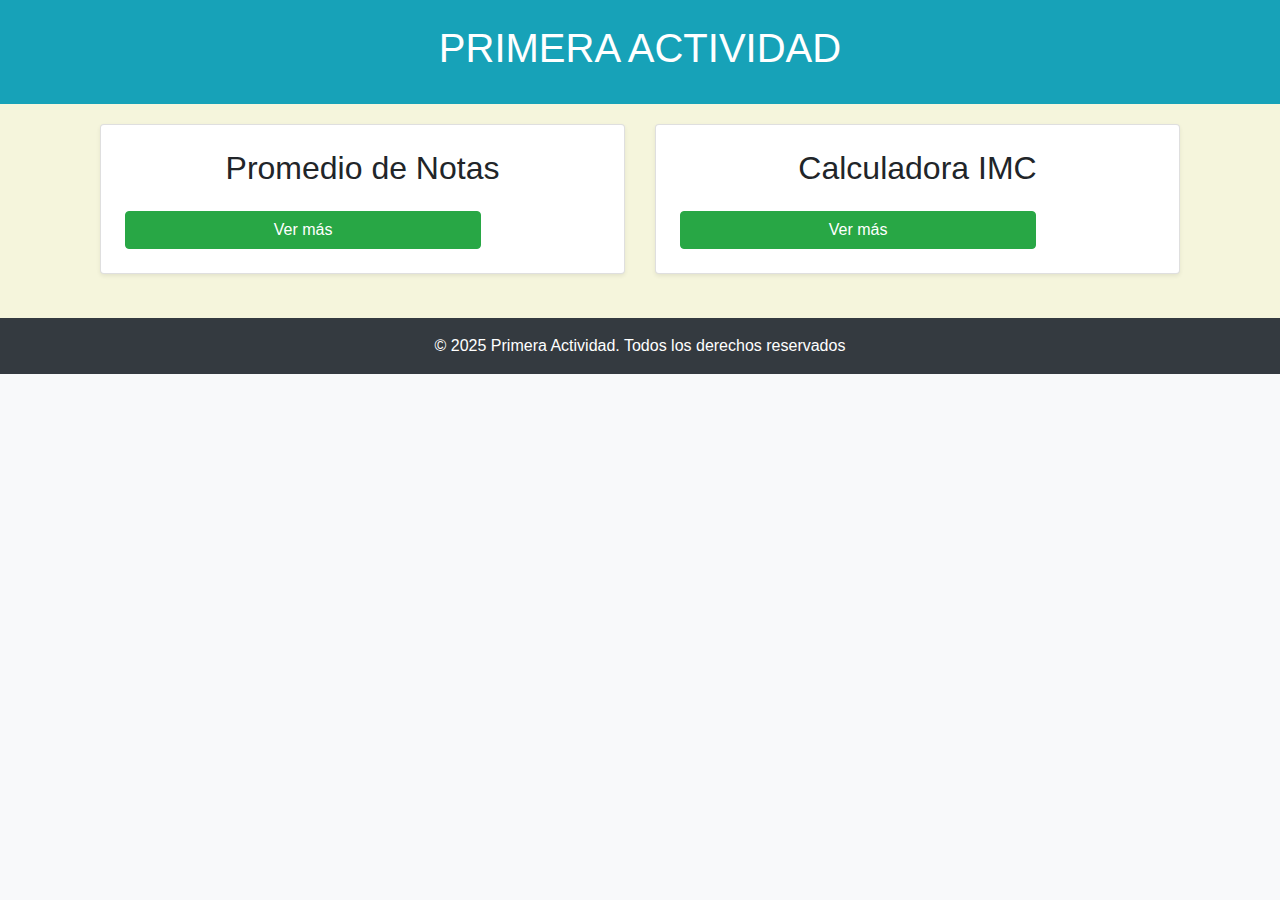
<file: ACTIVIDAD 1/index.html>
<!DOCTYPE html>
<html lang="en">
<head>
    <meta charset="UTF-8">
    <meta name="viewport" content="width=device-width, initial-scale=1.0">
    <link rel="stylesheet" href="style.css">
    <link rel="stylesheet" href="https://stackpath.bootstrapcdn.com/bootstrap/4.5.2/css/bootstrap.min.css">
    <script src="script.js"></script>
    <title>ACTIVIDAD 1</title>
</head>
<body class="bg-light text-center">
    <header class="bg-info text-white py-4">
        <h1>PRIMERA ACTIVIDAD</h1>
    </header>
    <main class="bg-beige">

        <section id="contenidoPrincipal">
            <div class="container">
                <div class="row justify-content-center" style="width: 100%;">
                    <!-- Promedio Notas -->
                    <div class="col-md-6 mb-4 d-flex">
                        <div class="card-container card p-4 shadow-sm bg-white rounded flex-fill text-center">
                            <h2 class="mb-4">Promedio de Notas</h2>
                            <button id="promedio" class="btn btn-success w-75" onclick="mostrarActividad('promedio')">Ver más</button>
                        </div>
                    </div>
        
                    <!-- Calculadora IMC -->
                    <div class="col-md-6 mb-4 d-flex">
                        <div class="card-container card p-4 shadow-sm bg-white rounded flex-fill text-center">
                            <h2 class="mb-4">Calculadora IMC</h2>
                            <button id="calculadora" class="btn btn-success w-75" onclick="mostrarActividad('calculadora')">Ver más</button>
                        </div>
                    </div>
                </div>
            </div>
        </section>
        
        <section id="iframeSection" style="display: none;">
            <div class="embed-responsive embed-responsive-16by9">
                <iframe id="contenidoIframe" class="embed-responsive-item" src="" height="1vh" allowfullscreen></iframe>
            </div>
            <div class="container">
                <button id="cerrarOpcion" class="btn btn-danger mt-3 w-50" onclick="cierraOpcion()">Cerrar</button>
            </div>
        </section>
        
    </main>
    <footer class="bg-dark text-white py-3">
        <p class="mb-0">&copy; 2025 Primera Actividad. Todos los derechos reservados</p>
    </footer>
    </section>
</body>
</html>
</file>
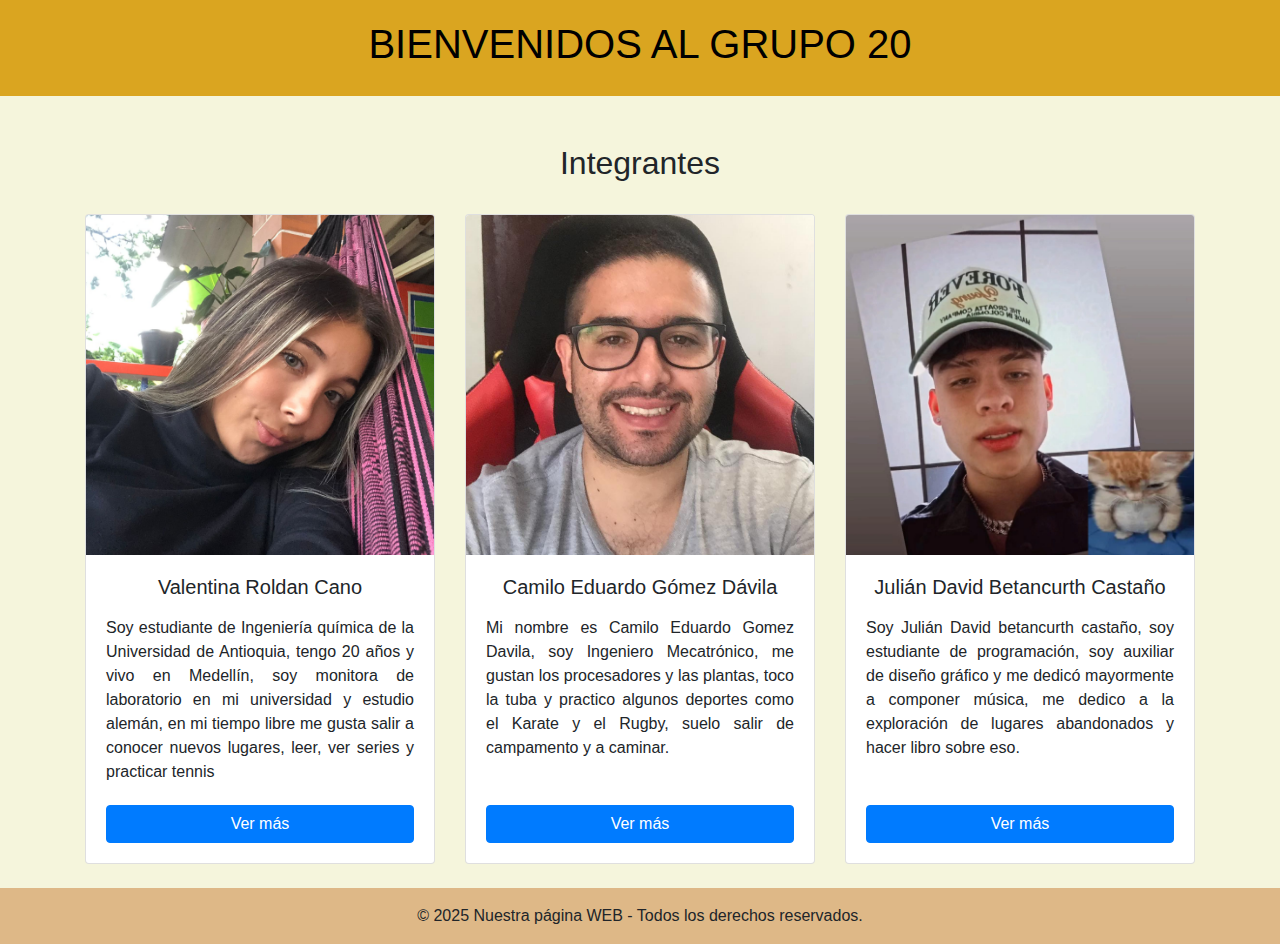
<file: ACTIVIDAD 2/index.html>
<!DOCTYPE html>
<html lang="es">
<head>
    <meta charset="UTF-8">
    <meta name="viewport" content="width=device-width, initial-scale=1.0">
    <link rel="stylesheet" href="style.css">
    <link rel="stylesheet" href="https://stackpath.bootstrapcdn.com/bootstrap/4.5.2/css/bootstrap.min.css">
    <title>ACTIVIDAD 2</title>
</head>
<body class="bg-beige">
    <header class="text-center">
        <H1>BIENVENIDOS AL GRUPO 20</H1>
    </header>
    <section id="integrantes" class="integrantes">
        <br> </br>
        <H2 class="text-center">Integrantes</H2>
            <div class="container">
                <div class="row">
                    <div class="col-4 text-justity my-4">
                      <div class="card">
                        <img src="img/Valentina.jpg" class="card-img-top" alt="...">
                        <div class="card-body">
                          <h5 class="card-title">Valentina Roldan Cano</h5>
                          <p class="card-text">Soy estudiante de Ingeniería química de la Universidad de Antioquia, tengo 20 años y vivo en Medellín, soy monitora de laboratorio en mi universidad y estudio alemán, en mi tiempo libre me gusta salir a conocer nuevos lugares, leer, ver series y practicar tennis </p>
                          <a href="https://www.udea.edu.co/wps/portal/udea/web/inicio/unidades-academicas/ingenieria/estudiar-facultad/pregrados/ingenieria-quimica" class="btn btn-primary text-center">Ver más</a></div>
                      </div>
                    </div>
                    <div class="col-4 text-justity my-4">
                      <div class="card">
                        <img src="img/camilo.jpg" class="card-img-top" alt="...">
                        <div class="card-body">
                          <h5 class="card-title">Camilo Eduardo Gómez Dávila</h5>
                          <p class="card-text">Mi nombre es Camilo Eduardo Gomez Davila, soy Ingeniero Mecatrónico, me gustan los procesadores y las plantas, toco la tuba y practico algunos deportes como el Karate y el Rugby, suelo salir de campamento y a caminar.<br><br></p>
                          <a href="https://www.linkedin.com/in/caegomezda/" class="btn btn-primary">Ver más</a>
                        </div>
                      </div>
                    </div>
                    <div class="col-4 text-justity my-4">
                      <div class="card">
                        <img src="img/David.jpeg" class="card-img-top" alt="...">
                        <div class="card-body">
                          <h5 class="card-title">Julián David Betancurth Castaño</h5>
                          <p class="card-text text-justity">Soy Julián David betancurth castaño, soy estudiante de programación, soy auxiliar de diseño gráfico y me dedicó mayormente a componer música, me dedico a la exploración de lugares abandonados y hacer libro sobre eso.<br><br></p>
                          <a href="https://open.spotify.com/track/4Nf5EZ40JenjMUKXOiyRU5?si=M5-uMiDKSBeWxXQIhf6zhA" class="btn btn-primary" id="btn">Ver más</a>
                        </div>
                      </div>
                    </div>
                </div>
            </div>
      </section>  
      <section class="color">
        <footer class="text-center py-3">
          &copy; 2025 Nuestra página WEB - Todos los derechos reservados. 
      </footer>
      </section>
</body>
</html>
</file>
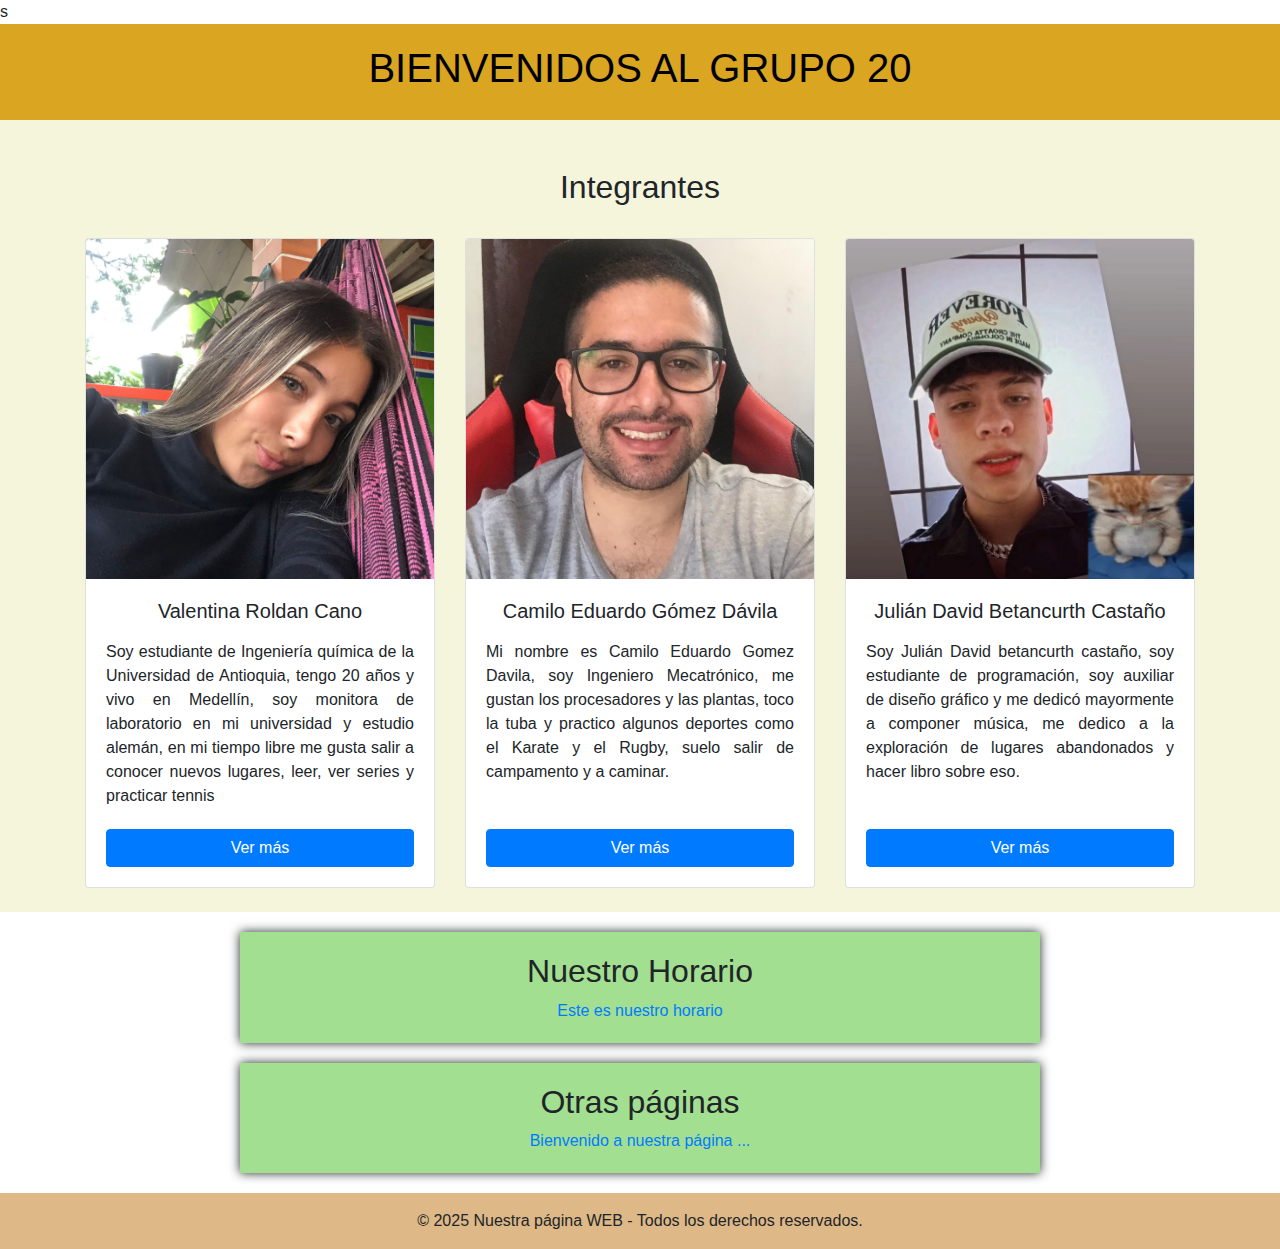
<file: ACTIVIDAD 3/index.html>
<!DOCTYPE html>
<html lang="es">
<head>
    <meta charset="UTF-8">
    <meta name="viewport" content="width=device-width, initial-scale=1.0">
    <link rel="stylesheet" href="style.css">
    <link rel="stylesheet" href="https://stackpath.bootstrapcdn.com/bootstrap/4.5.2/css/bootstrap.min.css">
    <script src="script.js"></script>s
    <title>ACTIVIDAD 2</title>
</head>
<body class="bg-beige">
    <header class="text-center">
        <H1>BIENVENIDOS AL GRUPO 20</H1>
    </header>
    <section id="integrantes" class="integrantes">
        <br> </br>
        <H2 class="text-center">Integrantes</H2>
            <div class="container">
                <div class="row">
                    <div class="col-4 text-justity my-4">
                      <div class="card">
                        <img src="img/Valentina.jpg" class="card-img-top" alt="...">
                        <div class="card-body">
                          <h5 class="card-title">Valentina Roldan Cano</h5>
                          <p class="card-text">Soy estudiante de Ingeniería química de la Universidad de Antioquia, tengo 20 años y vivo en Medellín, soy monitora de laboratorio en mi universidad y estudio alemán, en mi tiempo libre me gusta salir a conocer nuevos lugares, leer, ver series y practicar tennis </p>
                          <a href="https://www.udea.edu.co/wps/portal/udea/web/inicio/unidades-academicas/ingenieria/estudiar-facultad/pregrados/ingenieria-quimica" class="btn btn-primary text-center">Ver más</a></div>
                      </div>
                    </div>
                    <div class="col-4 text-justity my-4">
                      <div class="card">
                        <img src="img/camilo.jpg" class="card-img-top" alt="...">
                        <div class="card-body">
                          <h5 class="card-title">Camilo Eduardo Gómez Dávila</h5>
                          <p class="card-text">Mi nombre es Camilo Eduardo Gomez Davila, soy Ingeniero Mecatrónico, me gustan los procesadores y las plantas, toco la tuba y practico algunos deportes como el Karate y el Rugby, suelo salir de campamento y a caminar.<br><br></p>
                          <a href="https://www.linkedin.com/in/caegomezda/" class="btn btn-primary">Ver más</a>
                        </div>
                      </div>
                    </div>
                    <div class="col-4 text-justity my-4">
                      <div class="card">
                        <img src="img/David.jpeg" class="card-img-top" alt="...">
                        <div class="card-body">
                          <h5 class="card-title">Julián David Betancurth Castaño</h5>
                          <p class="card-text text-justity">Soy Julián David betancurth castaño, soy estudiante de programación, soy auxiliar de diseño gráfico y me dedicó mayormente a componer música, me dedico a la exploración de lugares abandonados y hacer libro sobre eso.<br><br></p>
                          <a href="https://open.spotify.com/track/4Nf5EZ40JenjMUKXOiyRU5?si=M5-uMiDKSBeWxXQIhf6zhA" class="btn btn-primary" id="btn">Ver más</a>
                        </div>
                      </div>
                    </div>
                </div>
            </div>
      </section>  
      <section id="horario">
        <h2> Nuestro Horario</h2>
        <a onclick="mostrarIframe('paginaHorario')" href="horario.html" target="content-frame1">Este es nuestro horario</a>
      </section>

     <section id="pagina">
        <h2> Otras páginas</h2>
        <a onclick="mostrarIframe('otraPagina')" href="indexdb.html" target="content-frame2">Bienvenido a nuestra página ...</a>  
      </section>

      <iframe style="display: none;" name="content-frame1" id="iframe1" width="100%" height="800px"></iframe>
      <iframe style="display: none;" name="content-frame2" id="iframe2" width="100%" height="800px"></iframe>

      <section class="color">
        <footer class="text-center py-3">
          &copy; 2025 Nuestra página WEB - Todos los derechos reservados. 
      </footer>
      </section>
</body>
</html>
</file>
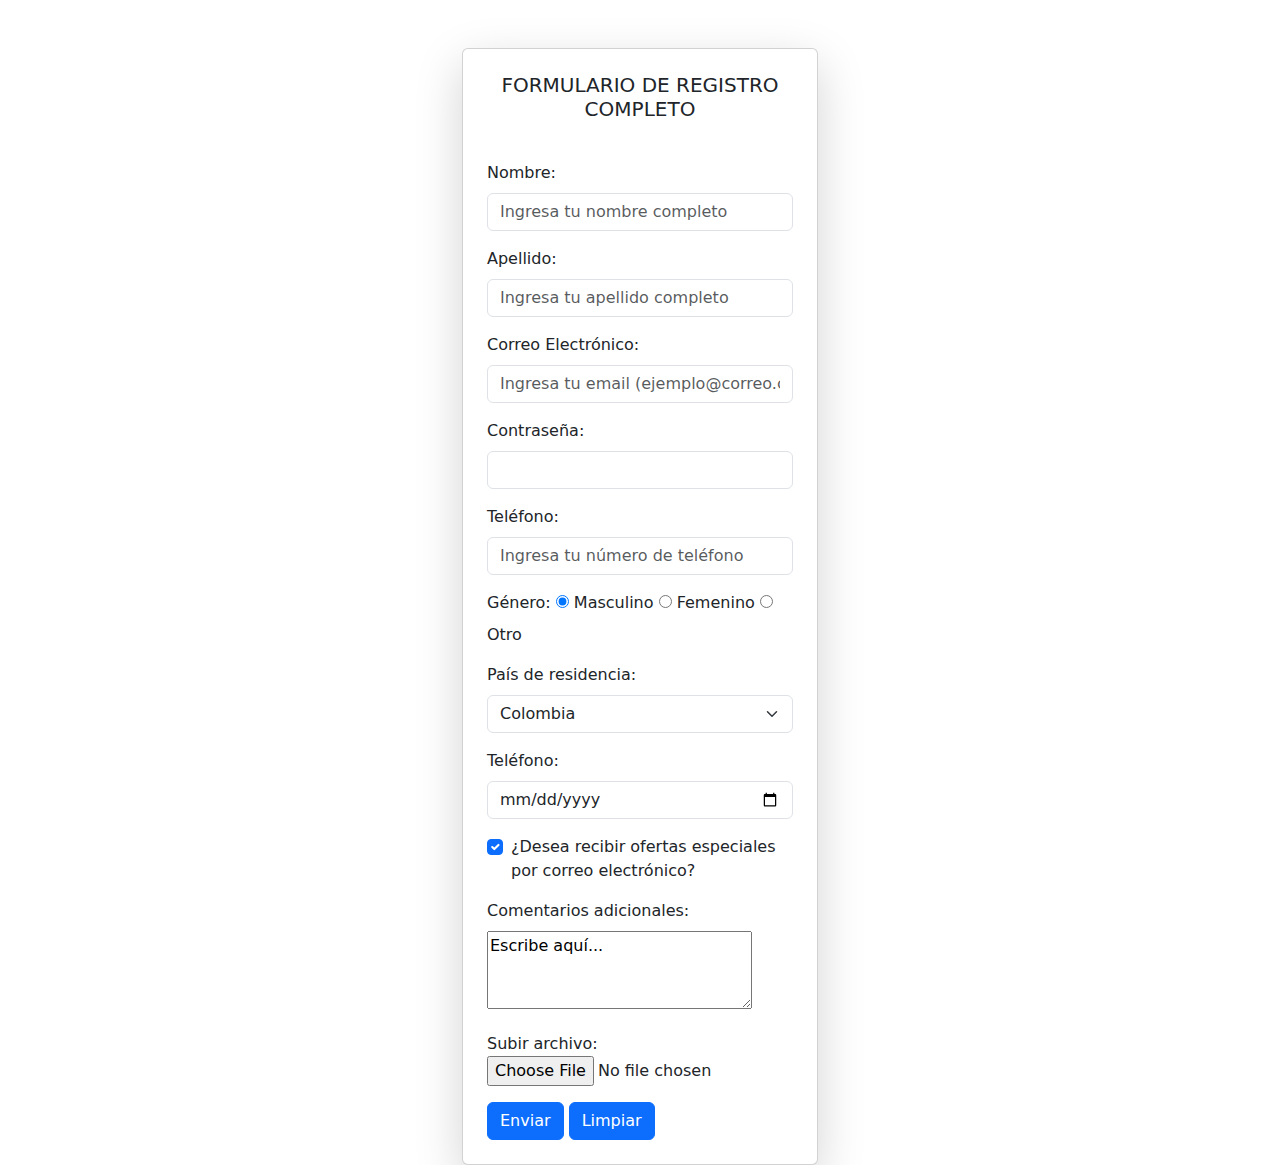
<file: ACTIVIDAD 4/index.html>
<!DOCTYPE html>
<html lang="en">
<head>
    <meta charset="UTF-8">
    <meta name="viewport" content="width=device-width, initial-scale=1.0">
    <link rel="stylesheet" href="https://cdn.jsdelivr.net/npm/bootstrap@5.3.0/dist/css/bootstrap.min.css">
    <script src="script.js"></script>
    <title>ACTIVIDAD 4</title>
</head>
<body>
    <div class="container mt-5">
        <div class="row justify-content-center">
            <div class="col-md-6 col-lg-4"> 
                <div class="card p-4 shadow-lg">
                    <h5 class="text-center mb-3">FORMULARIO DE REGISTRO COMPLETO</h5>
                    <form id="registroForm">
                        <br >
                            <div class="mb-3">
                                <label for="txtnombre" class="form-label">Nombre:</label>
                                <input type="text" id="txtnombre" class="form-control" placeholder="Ingresa tu nombre completo" required>
                            </div>
                            <div class="mb-3">
                                <label for="txtapellido" class="form-label">Apellido:</label>
                                <input type="text" id="txtapellido" class="form-control" placeholder="Ingresa tu apellido completo" required>
                            </div>
                            <div class="mb-3">
                                <label for="email" class="form-label">Correo Electrónico:</label>
                                <input type="email" id="email" class="form-control" placeholder="Ingresa tu email (ejemplo@correo.com)" required>
                            </div>
                            <div class="mb-3">
                                <label for="contraseña" class="form-label">Contraseña:</label>
                                <input type="password" id="contraseña" class="form-control" placeholder="" required>
                            </div>
                            <div class="mb-3">
                                <label for="telefono" class="form-label">Teléfono:</label>
                                <input type="tel" id="telefono" class="form-control" placeholder="Ingresa tu número de teléfono" required>
                            </div>
                            <div class="mb-3">
                                <label for="genero" class="form-label">Género:</label>
                                <input type="radio" name="genero" value="M" checked> Masculino
                                <input type="radio" name="genero" value="F"> Femenino
                                <input type="radio" name="genero" value="O"> Otro
                            </div>
                            <div class="mb-3">
                                <label for="pais" class="form-label">País de residencia:</label>
                                <select id="disabledSelect" class="form-select" placeholder="Selecciona tu país" required>
                                    <option value="Colombia">Colombia</option>
                                    <option value="Ecuador">Ecuador</option>
                                    <option value="Bolivia">Bolivia</option>
                                    <option value="Perú">Perú</option>
                                    <option value="Venezuela">Venezuela</option>
                                    <option value="Argentina">Argentina</option>
                                    <option value="Panamá">Panamá</option>
                                </select>
                            </div>
                            <div class="mb-3">
                                <label for="fecha" class="form-label">Teléfono:</label>
                                <input type="date" id="fecha" class="form-control" placeholder="dd/mm/aaaa" required>
                            </div>
                            <div class="mb-3">
                            <div class="form-check">
                                <label class="form-check-label" for="suscribirse">¿Desea recibir ofertas especiales por correo electrónico? </label>
                                <input class="form-check-input" type="checkbox" id="suscribirse" checked>
                            </div>
                            </div>
                            <div class="mb-3">
                                <label for="comentario" class="form-label">Comentarios adicionales:</label>
                                <textarea id="comentario" name="comentario" rows="3" cols="30">Escribe aquí...</textarea>
                            </div>
                            <div class="mb-3">
                            <label>Subir archivo: <input type="file" id="archivo" name="archivo"></label>
                            </div>
                            <button onclick="enviarFormulario()" type="button" class="btn btn-primary">Enviar</button>
                            <button onclick="limpiarFormulario()" type="button" class="btn btn-primary">Limpiar</button>

                        </fieldset>
                    </form>
                </div>
            </div>
        </div>
    </div>
</body>
</html>
</file>
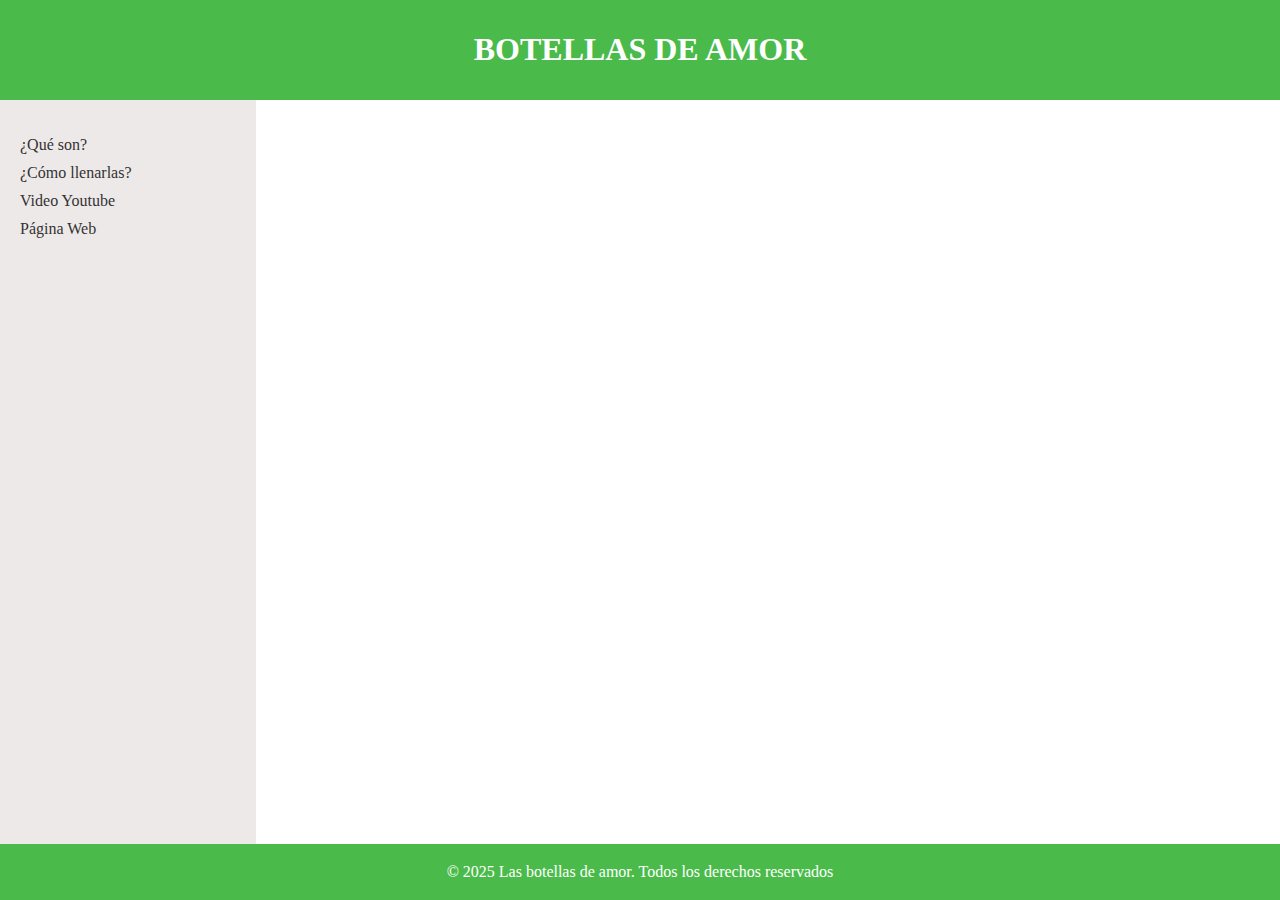
<file: ACTIVIDAD 5/index.html>
<!DOCTYPE html>
<html lang="en">
<head>
    <meta charset="UTF-8">
    <meta name="viewport" content="width=device-width, initial-scale=1.0">
    <link rel="stylesheet" href="style.css">
    <script src="https://cdn.jsdelivr.net/npm/bootstrap@5.3.3/dist/js/bootstrap.bundle.min.js" integrity="sha384-YvpcrYf0tY3lHB60NNkmXc5s9fDVZLESaAA55NDzOxhy9GkcIdslK1eN7N6jIeHz" crossorigin="anonymous"></script>
    <title> ACTIVIDAD 5</title>
</head>
<body>
    <header>
        <h1>BOTELLAS DE AMOR</h1>
    </header>
    <div class="container">
        <nav>
            <ul>
                <li><a href="información.html" target="content-frame">¿Qué son?</a></li>
                <li><a href="llenado.html" target="content-frame">¿Cómo llenarlas?</a></li>
                <li><a href="https://www.youtube.com/watch?v=WhInnaDyA9U">Video Youtube</a></li>
                <li><a href="https://botellasdeamor.org/"   target="content-frame">Página Web</a></li>
            </ul>
        </nav>
        <iframe name="content-frame"></iframe>
    </div>
    <main>
    </main>
    <footer>
        <p>&copy; 2025 Las botellas de amor. Todos los derechos reservados</p>
    </footer>


    
</body>
</html>
</file>
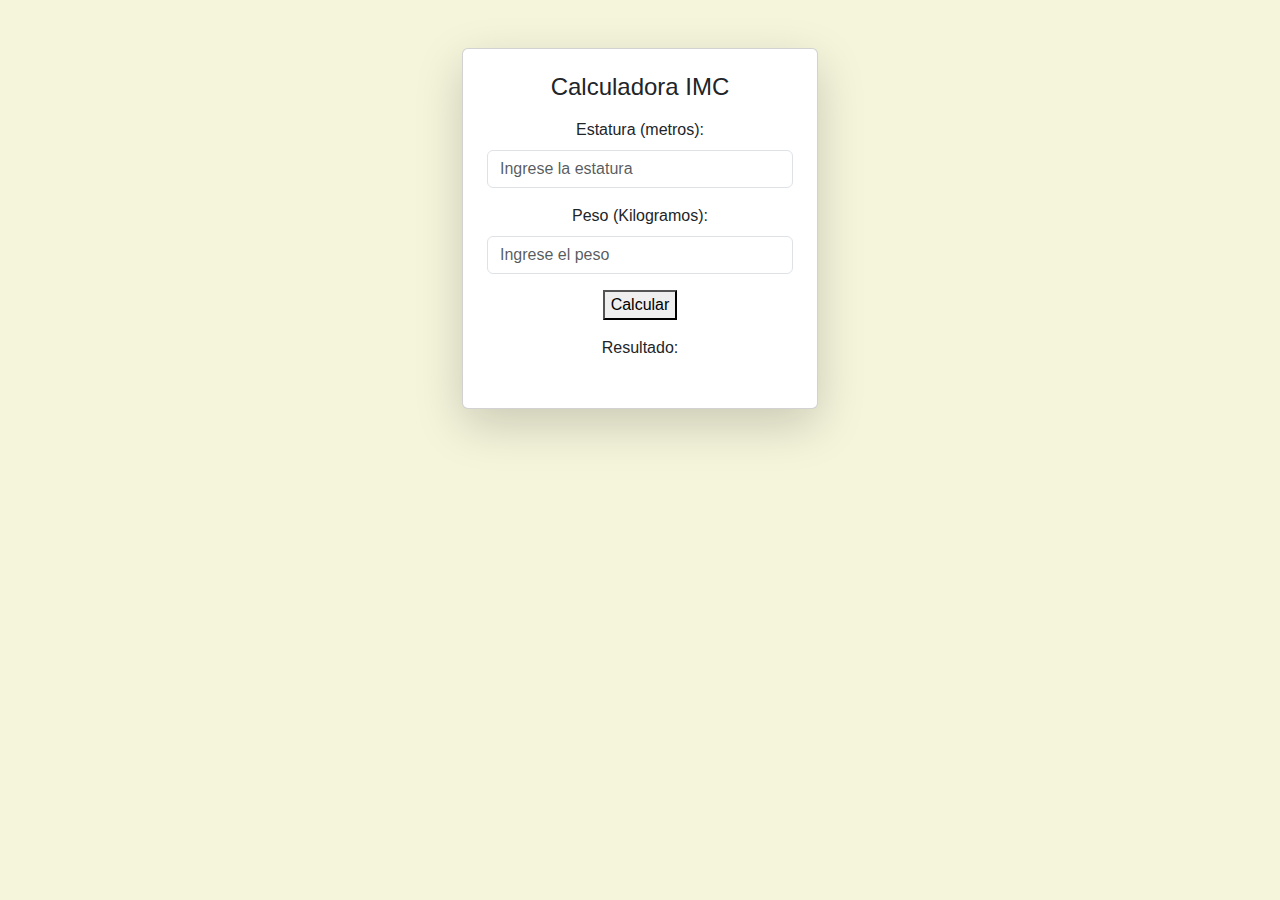
<file: ACTIVIDAD 1/calculadora.html>
<!DOCTYPE html>
<html lang="en">
<head>
    <meta charset="UTF-8">
    <meta name="viewport" content="width=device-width, initial-scale=1.0">
    <link href="https://cdn.jsdelivr.net/npm/bootstrap@5.3.0/dist/css/bootstrap.min.css" rel="stylesheet">
    <link rel="stylesheet" href="style-promedios.css">
    <script src="script.js"></script>
    <title>Promedio Notas</title>
</head>
<body style="overflow: hidden;">
    <div class="container mt-5" >
        <div class="row justify-content-center">
            <div class="form-container col-md-6 col-lg-4"> 
                <div class="card p-4 shadow-lg">
                    <h4 class="text-center mb-3">Calculadora IMC</h4>
                    <form id="frmNotas">
                        <div class="mb-3">
                            <label for="estatura" class="form-label">Estatura (metros):</label>
                            <input type="number" class="form-control" id="estatura" name="estatura" placeholder="Ingrese la estatura" min=".2" max="3" step="0.1" required="">
                        </div>
                        <div class="mb-3">
                            <label for="peso" class="form-label">Peso (Kilogramos):</label>
                            <input type="number" class="form-control" id="peso" name="peso" placeholder="Ingrese el peso" min="5" max="150" step="0.1" required="">
                        </div>
                        <button type="button" onclick="calcularImc()">Calcular</button>
                        <div class="mt-3">
                            <label for="txtResultadoImc" class="form-label">Resultado:</label>
                        
                            <div type="text" class="" id="txtResultadoImc" readonly=""><p id="resultadoImc"></p></div>
                        </div>
                    </form>
                </div>
            </div>
        </div>
    </div>
</body>
</html>
</file>
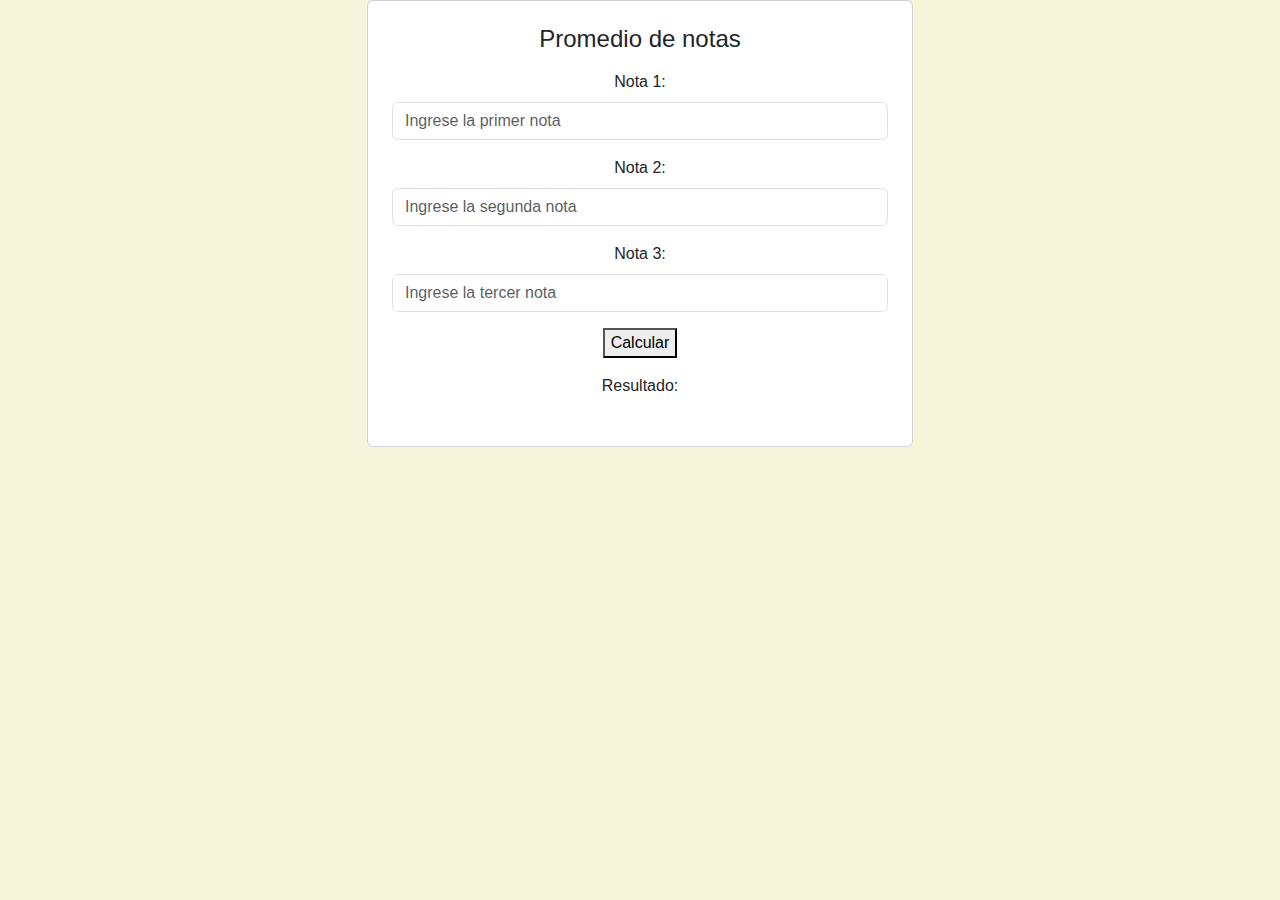
<file: ACTIVIDAD 1/promedio.html>
<!DOCTYPE html>
<html lang="en">
<head>
    <meta charset="UTF-8">
    <meta name="viewport" content="width=device-width, initial-scale=1.0">
    <link href="https://cdn.jsdelivr.net/npm/bootstrap@5.3.0/dist/css/bootstrap.min.css" rel="stylesheet">
    <link rel="stylesheet" href="style-promedios.css">
    <script src="script.js"></script>
    <title>Promedio Notas</title>
</head>
<body style="overflow: hidden;">
    <div class="container" >
        <div class="row justify-content-center">
            <div class="form-container col-md-6"> 
                <div class="card p-4">
                    <h4 class="text-center mb-3">Promedio de notas</h4>
                    <form id="frmNotas">
                        <div class="mb-3">
                            <label for="nota1" class="form-label">Nota 1:</label>
                            <input type="number" class="form-control" id="nota1" name="nota1" placeholder="Ingrese la primer nota" min="0" max="5" step="0.1" required="">
                        </div>
                        <div class="mb-3">
                            <label for="nota2" class="form-label">Nota 2:</label>
                            <input type="number" class="form-control" id="nota2" name="nota2" placeholder="Ingrese la segunda nota" min="0" max="5" step="0.1" required="">
                        </div>
                        <div class="mb-3">
                            <label for="nota3" class="form-label">Nota 3:</label>
                            <input type="number" class="form-control" id="nota3" name="nota3" placeholder="Ingrese la tercer nota" min="0" max="5" step="0.1" required="">
                        </div>
                        <button type="button" onclick="calcularPromedio()">Calcular</button>
                        <div class="mt-3">
                            <label for="txtResultado" class="form-label">Resultado:</label>
                        
                            <div type="text" class="" id="txtResultado" readonly=""><p id="resultado"></p></div>
                        </div>
                    </form>
                </div>
            </div>
        </div>
    </div>
</body>
</html>
</file>
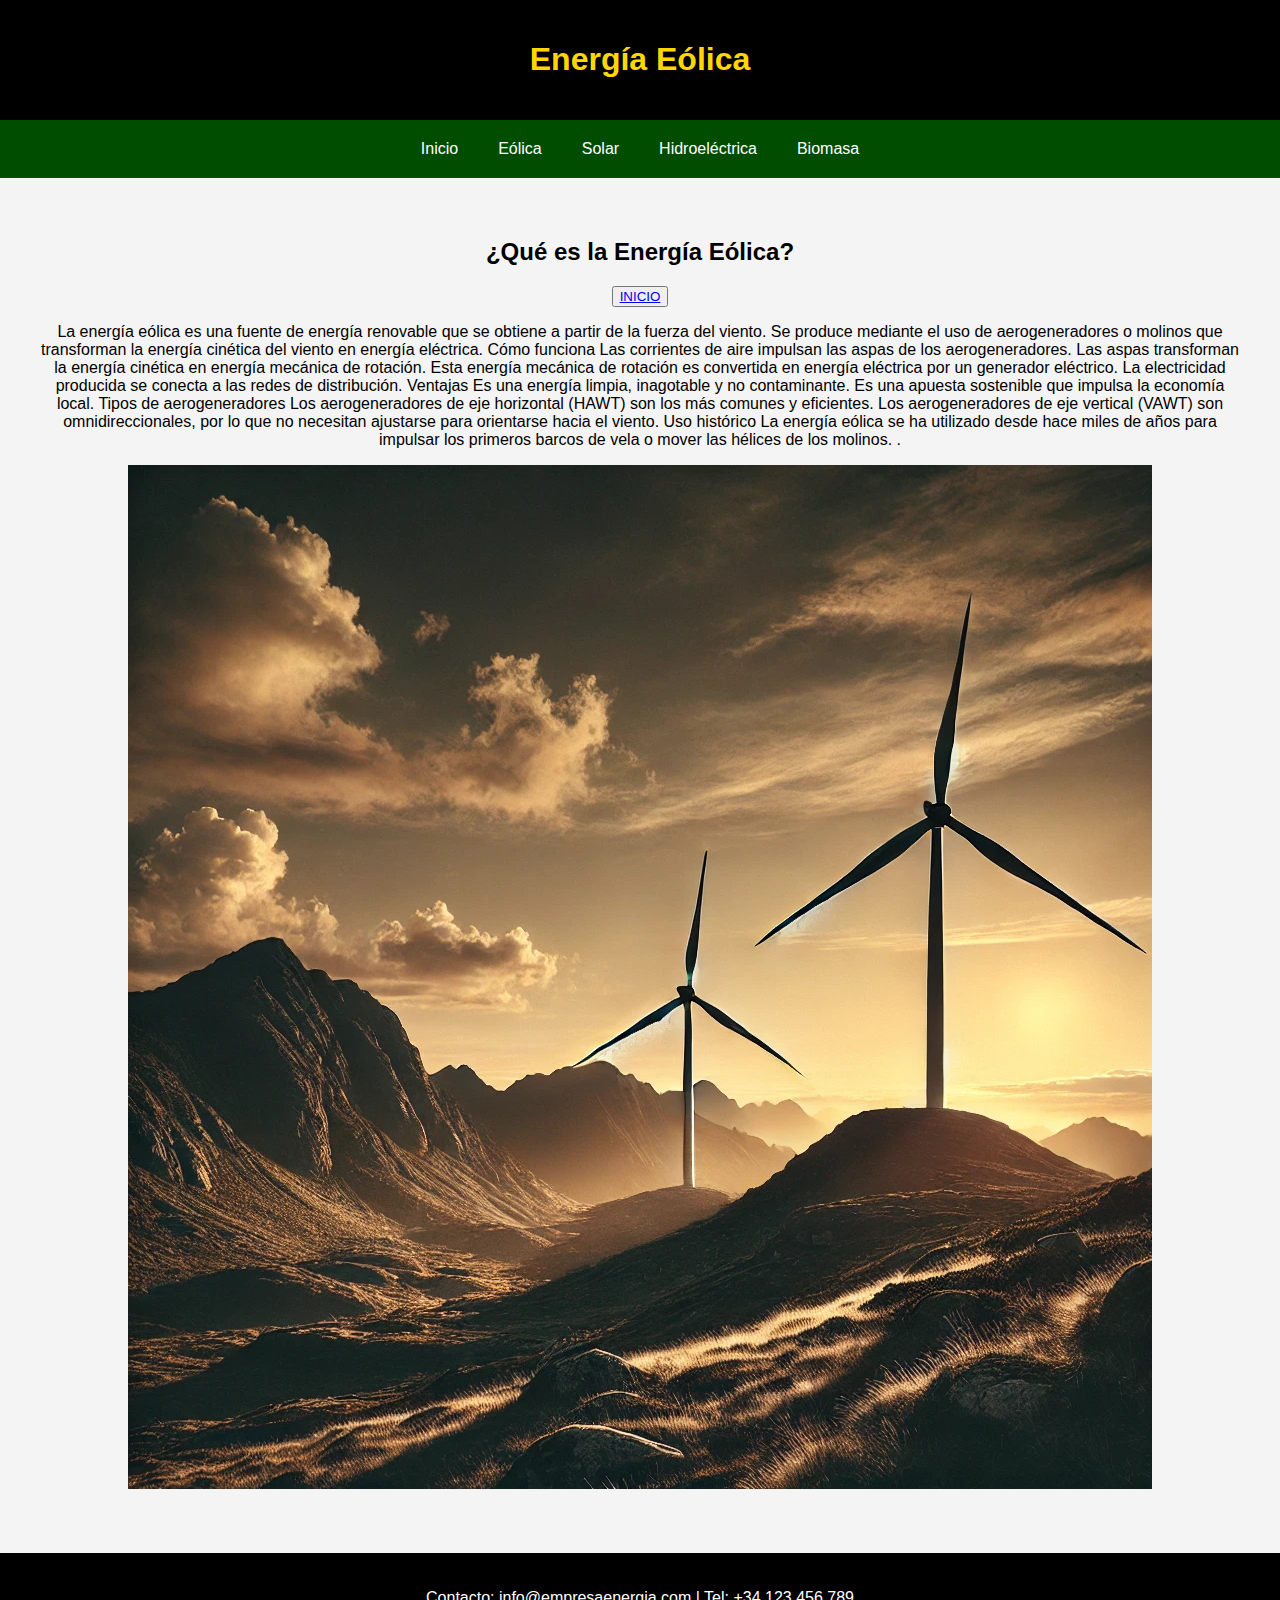
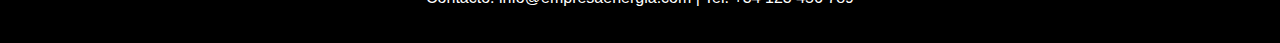
<file: ACTIVIDAD 3/eolica.html>
<!DOCTYPE html>
<html lang="es">
<head>
    <meta charset="UTF-8">
    <meta name="viewport" content="width=device-width, initial-scale=1.0">
    <title>Energía Eólica</title>
    <style>
        body { font-family: Arial, sans-serif; margin: 0; padding: 0; background-color: #f4f4f4; }
        header { background-color: #000; color: #FFD700; padding: 20px; text-align: center; }
        nav { display: flex; justify-content: center; background: #004d00; padding: 10px; }
        nav a { color: white; text-decoration: none; padding: 10px 20px; }
        nav a:hover { background: #FFD700; color: black; }
        .container { padding: 40px; text-align: center; }
        .footer { background: #000; color: white; text-align: center; padding: 20px; margin-top: 20px; }
    </style>
</head>
<body>
    <header>
        <h1>Energía Eólica</h1>
    </header>
    <nav>
        <a href="index.html">Inicio</a>
        <a href="eolica.html">Eólica</a>
        <a href="solar.html">Solar</a>
        <a href="hidroelectrica.html">Hidroeléctrica</a>
        <a href="biomasa.html">Biomasa</a>
    </nav>
    <div class="container">
        <h2>¿Qué es la Energía Eólica?</h2>
        <button><a href="indexdb.html">INICIO</a></button>
        <p>La energía eólica es una fuente de energía renovable que se obtiene a partir de la fuerza del viento. Se produce mediante el uso de aerogeneradores o molinos que transforman la energía cinética del viento en energía eléctrica. 
            Cómo funciona
            Las corrientes de aire impulsan las aspas de los aerogeneradores. 
            Las aspas transforman la energía cinética en energía mecánica de rotación. 
            Esta energía mecánica de rotación es convertida en energía eléctrica por un generador eléctrico. 
            La electricidad producida se conecta a las redes de distribución. 
            Ventajas 
            Es una energía limpia, inagotable y no contaminante.
            Es una apuesta sostenible que impulsa la economía local.
            Tipos de aerogeneradores 
            Los aerogeneradores de eje horizontal (HAWT) son los más comunes y eficientes.
            Los aerogeneradores de eje vertical (VAWT) son omnidireccionales, por lo que no necesitan ajustarse para orientarse hacia el viento.
            Uso histórico
            La energía eólica se ha utilizado desde hace miles de años para impulsar los primeros barcos de vela o mover las hélices de los molinos. .</p>
        <img src="turbinas_eolicas.png" alt="Energía Eólica">
    </div>
    <footer class="footer">
        <p>Contacto: info@empresaenergia.com | Tel: +34 123 456 789</p>
    </footer>
</body>
</html>
</file>
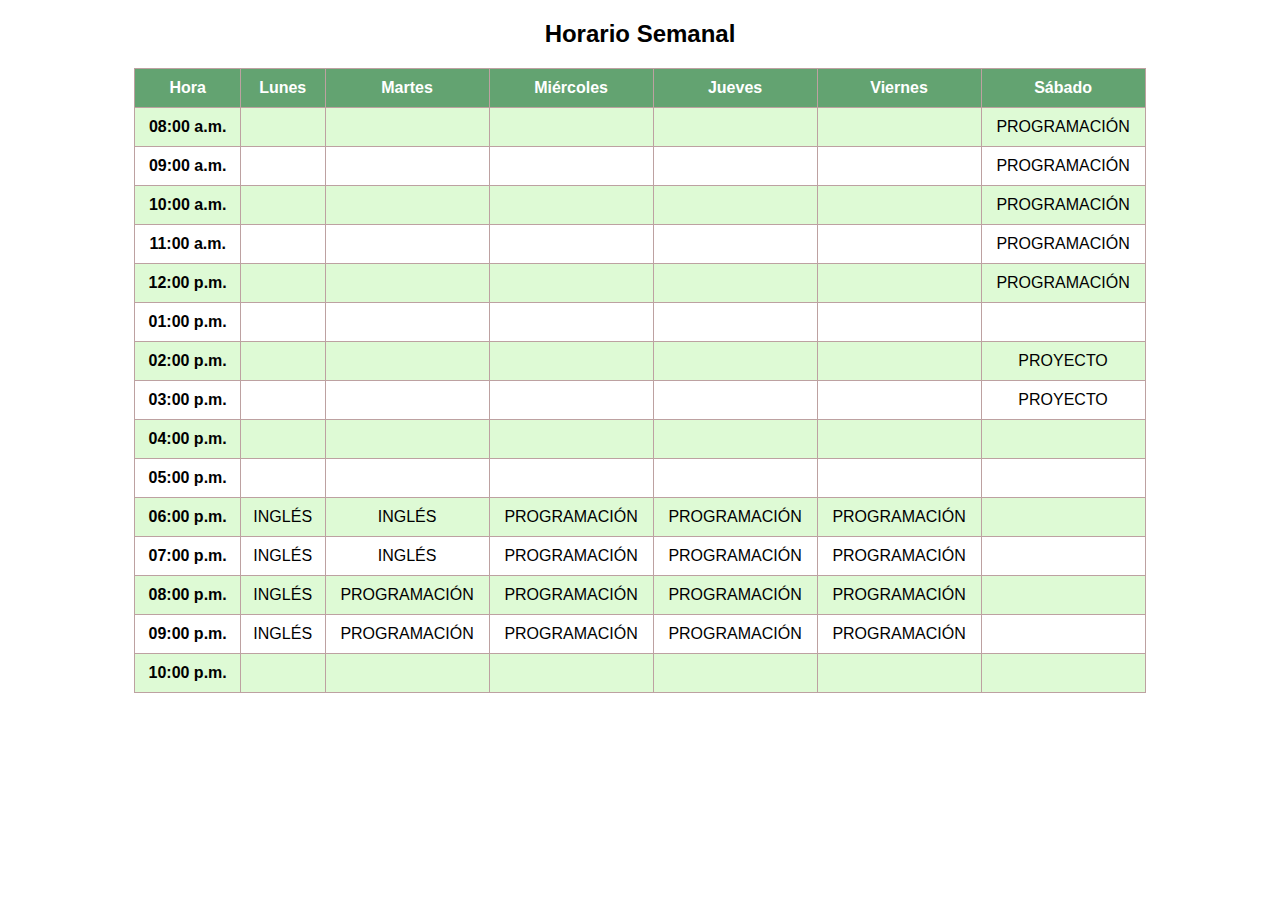
<file: ACTIVIDAD 3/horario.html>
<!DOCTYPE html>
<html lang="en">
<head>
    <meta charset="UTF-8">
    <meta name="viewport" content="width=device-width, initial-scale=1.0">
    <title>ACTIVIDAD 3</title>
    <style>
        body {
            font-family: Arial, sans-serif;
            text-align: center;
        }
        table {
            width: 80%;
            margin: auto;
            border-collapse: collapse;
        }
        th, td {
            border: 1px solid #bda1a1;
            padding: 10px;
            text-align: center;
        }
        th {
            background-color: #63a371;
            color: white;
        }
        tr:nth-child(odd) {
            background-color: #defad5;
        }
        tr:nth-child(even) {
            background-color: white;
        }
    </style>
</head>
<body>
    <h2>Horario Semanal</h2>
    <table>
        <thead>
            <tr>
                <th>Hora</th>
                <th>Lunes</th>
                <th>Martes</th>
                <th>Miércoles</th>
                <th>Jueves</th>
                <th>Viernes</th>
                <th>Sábado</th>
            </tr>
        </thead>
        <tbody>
            <tr><td><strong>08:00 a.m.</strong></td><td></td><td></td><td></td><td></td><td></td><td>PROGRAMACIÓN</td></tr>
            <tr><td><strong>09:00 a.m.</strong></td><td></td><td></td><td></td><td></td><td></td><td>PROGRAMACIÓN</td></tr>
            <tr><td><strong>10:00 a.m.</strong></td><td></td><td></td><td></td><td></td><td></td><td>PROGRAMACIÓN</td></tr>
            <tr><td><strong>11:00 a.m.</strong></td><td></td><td></td><td></td><td></td><td></td><td>PROGRAMACIÓN</td></tr>
            <tr><td><strong>12:00 p.m.</strong></td><td></td><td></td><td></td><td></td><td></td><td>PROGRAMACIÓN</td></tr>
            <tr><td><strong>01:00 p.m.</strong></td><td></td><td></td><td></td><td></td><td></td><td></td></tr>
            <tr><td><strong>02:00 p.m.</strong></td><td></td><td></td><td></td><td></td><td></td><td>PROYECTO</td></tr>
            <tr><td><strong>03:00 p.m.</strong></td><td></td><td></td><td></td><td></td><td></td><td>PROYECTO</td></tr>
            <tr><td><strong>04:00 p.m.</strong></td><td></td><td></td><td></td><td></td><td></td><td></td></tr>
            <tr><td><strong>05:00 p.m.</strong></td><td></td><td></td><td></td><td></td><td></td><td></td></tr>
            <tr><td><strong>06:00 p.m.</strong></td><td>INGLÉS</td><td>INGLÉS</td><td>PROGRAMACIÓN</td><td>PROGRAMACIÓN</td><td>PROGRAMACIÓN</td><td></td></tr>
            <tr><td><strong>07:00 p.m.</strong></td><td>INGLÉS</td><td>INGLÉS</td><td>PROGRAMACIÓN</td><td>PROGRAMACIÓN</td><td>PROGRAMACIÓN</td><td></td></tr>
            <tr><td><strong>08:00 p.m.</strong></td><td>INGLÉS</td><td>PROGRAMACIÓN</td><td>PROGRAMACIÓN</td><td>PROGRAMACIÓN</td><td>PROGRAMACIÓN</td><td></td></tr>
            <tr><td><strong>09:00 p.m.</strong></td><td>INGLÉS</td><td>PROGRAMACIÓN</td><td>PROGRAMACIÓN</td><td>PROGRAMACIÓN</td><td>PROGRAMACIÓN</td><td></td></tr>
            <tr><td><strong>10:00 p.m.</strong></td><td></td><td></td><td></td><td></td><td></td><td></td></tr>
        </tbody>
    </table>    
    
</body>
</html>
</file>
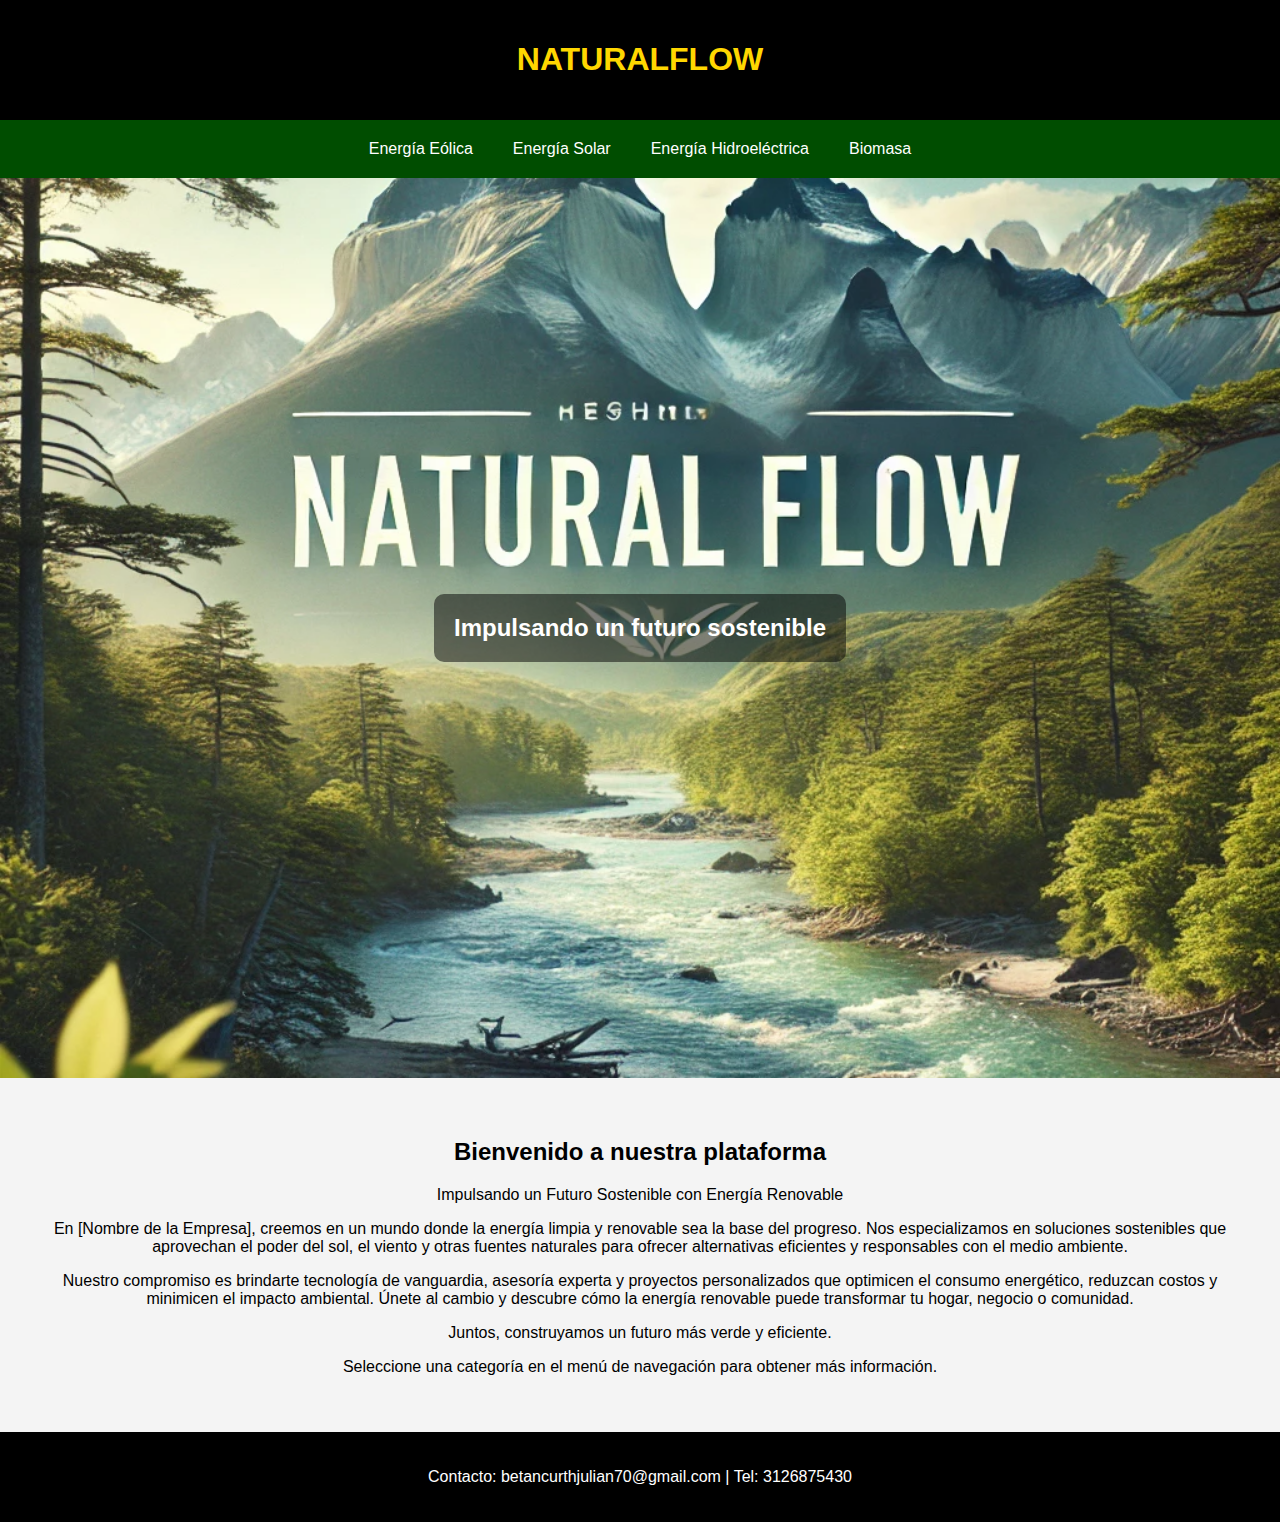
<file: ACTIVIDAD 3/indexdb.html>
<!DOCTYPE html>
<html lang="es">
<head>
    <meta charset="UTF-8">
    <meta name="viewport" content="width=device-width, initial-scale=1.0">
    <title>naturalflow</title>
    <style>
        body {
            font-family: Arial, sans-serif;
            margin: 0;
            padding: 0;
            background-color: #f4f4f4;
        }
        header {
            background-color: #000;
            color: #FFD700;
            padding: 20px;
            text-align: center;
        }
        nav {
            display: flex;
            justify-content: center;
            background: #004d00;
            padding: 10px;
        }
        nav a {
            color: white;
            text-decoration: none;
            padding: 10px 20px;
        }
        nav a:hover {
            background: #FFD700;
            color: black;
        }
        .hero {
            background: url('naturalflow.png') no-repeat center;
            background-size: cover;
            color: white;
            text-align: center;
            height: 100vh;
            display: flex;
            align-items: center;
            justify-content: center;
        }
        .hero h2 {
            background: rgba(0, 0, 0, 0.5);
            padding: 20px;
            border-radius: 10px;
        }
        .section {
            padding: 40px;
            text-align: center;
        }
        .footer {
            background: #000;
            color: white;
            text-align: center;
            padding: 20px;
        }
    </style>
</head>
<body>
    <header>
        <h1>NATURALFLOW</h1>
    </header>
    <nav>
        <a href="eolica.html">Energía Eólica</a>
        <a href="solar.html">Energía Solar</a>
        <a href="hidroelectrica.html">Energía Hidroeléctrica</a>
        <a href="biomasa.html">Biomasa</a>
    </nav>

    <div class="hero">
        
        
    <h2>Impulsando un futuro sostenible</h2>
    
</div>
    <div class="section">
        <h2>Bienvenido a nuestra plataforma</h2>
        <p>Impulsando un Futuro Sostenible con Energía Renovable</p>
        <p>En [Nombre de la Empresa], creemos en un mundo donde la energía limpia y renovable sea la base del progreso. Nos especializamos en soluciones sostenibles que aprovechan el poder del sol, el viento y otras fuentes naturales para ofrecer alternativas eficientes y responsables con el medio ambiente.</p>
        <p>Nuestro compromiso es brindarte tecnología de vanguardia, asesoría experta y proyectos personalizados que optimicen el consumo energético, reduzcan costos y minimicen el impacto ambiental. Únete al cambio y descubre cómo la energía renovable puede transformar tu hogar, negocio o comunidad.</p>
        <p>Juntos, construyamos un futuro más verde y eficiente.</p>
        <p>Seleccione una categoría en el menú de navegación para obtener más información.</p>
    </div>
    <footer class="footer">
        <p>Contacto: betancurthjulian70@gmail.com | Tel: 3126875430</p>
    </footer>
</body>
</html>
</file>
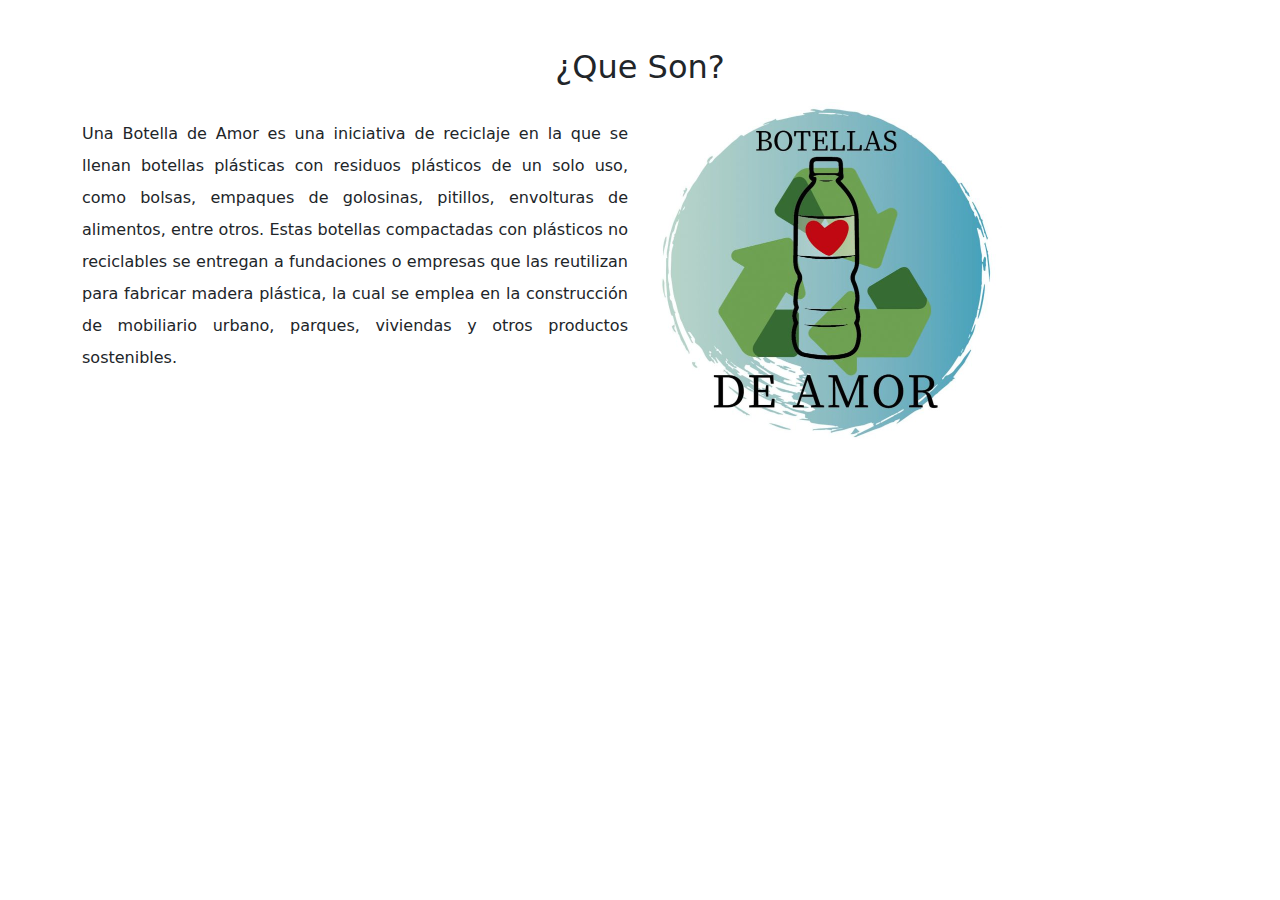
<file: ACTIVIDAD 5/información.html>
<!DOCTYPE html>
<html lang="en">
<head>
    <meta charset="UTF-8">
    <meta name="viewport" content="width=device-width, initial-scale=1.0">
    <link href="https://cdn.jsdelivr.net/npm/bootstrap@5.3.3/dist/css/bootstrap.min.css" rel="stylesheet" integrity="sha384-QWTKZyjpPEjISv5WaRU9OFeRpok6YctnYmDr5pNlyT2bRjXh0JMhjY6hW+ALEwIH" crossorigin="anonymous">
    <script src="https://cdn.jsdelivr.net/npm/bootstrap@5.3.3/dist/js/bootstrap.bundle.min.js" integrity="sha384-YvpcrYf0tY3lHB60NNkmXc5s9fDVZLESaAA55NDzOxhy9GkcIdslK1eN7N6jIeHz" crossorigin="anonymous"></script>
    <link rel="stylesheet" href="styleInformacio.css">
    <title>Que Son</title>
</head>
<body>
    <section class="nosotros my-5" id="queSon">
        <H2 class="text-center my-3">¿Que Son?</H2>
            <div class="container">
                <div class="row">
                    <div class="col-6 text-justity py-3" id="texto">
                        <p>Una Botella de Amor es una iniciativa de reciclaje en la que se llenan botellas plásticas con residuos plásticos de un solo uso, como bolsas, empaques de golosinas, pitillos, envolturas de alimentos, entre otros. Estas botellas compactadas con plásticos no reciclables se entregan a fundaciones o empresas que las reutilizan para fabricar madera plástica, la cual se emplea en la construcción de mobiliario urbano, parques, viviendas y otros productos sostenibles.</p>
                    </div>
                    <div class="col-6">
                        <img class="img-fluid" src="img/LogoBotellasdeAmor.jpg" alt="">
                    </div>
                </div>
            </div>
    </section>
</body>
</html>
</file>
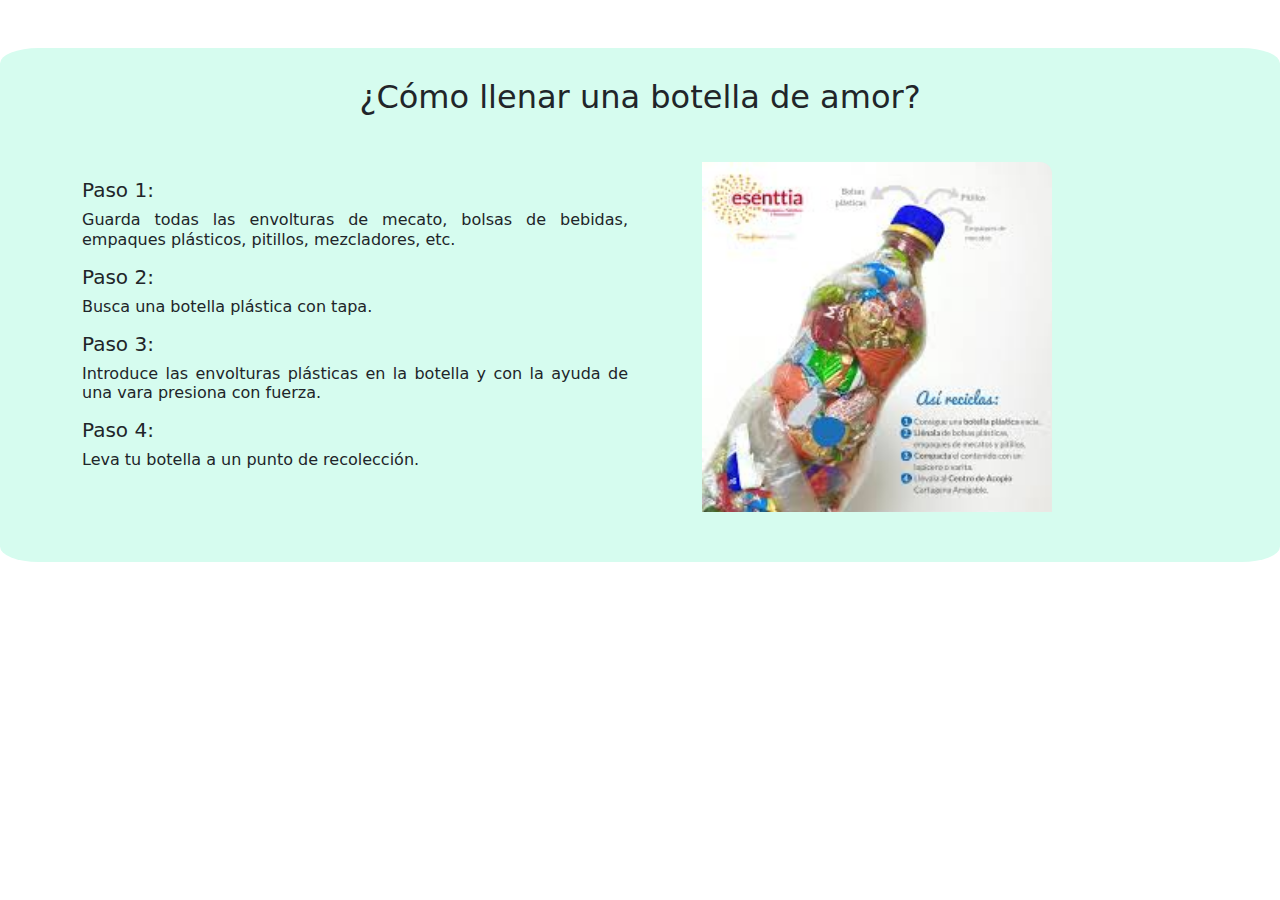
<file: ACTIVIDAD 5/llenado.html>
<!DOCTYPE html>
<html lang="en">
<head>
    <meta charset="UTF-8">
    <meta name="viewport" content="width=device-width, initial-scale=1.0">
    <link href="https://cdn.jsdelivr.net/npm/bootstrap@5.3.3/dist/css/bootstrap.min.css" rel="stylesheet" integrity="sha384-QWTKZyjpPEjISv5WaRU9OFeRpok6YctnYmDr5pNlyT2bRjXh0JMhjY6hW+ALEwIH" crossorigin="anonymous">
    <script src="https://cdn.jsdelivr.net/npm/bootstrap@5.3.3/dist/js/bootstrap.bundle.min.js" integrity="sha384-YvpcrYf0tY3lHB60NNkmXc5s9fDVZLESaAA55NDzOxhy9GkcIdslK1eN7N6jIeHz" crossorigin="anonymous"></script>
    <link rel="stylesheet" href="styleLlenado.css">
    <title>llenado</title>
</head>
<body>
    <section class="nosotros my-5" id="queSon" >
        <H2 class="text-center my-3" id="titulo">¿Cómo llenar una botella de amor?</H2>
            <div class="container">
                <div class="row">
                    <div class="col-6 text-justity py-3" id="texto">
                        <h5>Paso 1:</h5>
                        <p class="texto">Guarda todas las envolturas de mecato, bolsas de bebidas, empaques plásticos, pitillos, mezcladores, etc.</p>
                        <h5 >Paso 2:</h5>
                        <p class="texto">Busca una botella plástica con tapa.</p>
                        <h5>Paso 3:</h5>
                        <p class="texto">Introduce las envolturas plásticas en la botella y con la ayuda de una vara presiona con fuerza.</p>
                        <h5>Paso 4:</h5>
                        <p class="texto">Leva tu botella a un punto de recolección.</p>
                    </div>
                    <div class="col-6">
                        <img class="img-fluid" src="img/llenado.jpg" alt="">
                    </div>
                </div>
            </div>
    </section>
</body>
</html>
</file>
<file: ACTIVIDAD 1/style.css>
body{
    font-family: Arial, Helvetica, sans-serif;
    margin: 0;
    padding: 0;
    height: 100vh;
    width: 100%;
    background-color: #f4f4f4;
    text-align: center;
    overflow: hidden;
}

header{
    background-color: rgb(19, 151, 151);
    color: white;
    padding: 30px;
<<<<<<< HEAD
    height: 15vh;
=======
    height: 15%;
    display: flex;
    flex-direction: column;
    justify-content: center;
>>>>>>> b89c10361ab1dda8c0a6121857739186bf02b0a4
}

main{
    margin: 0;
    background-color: beige;
<<<<<<< HEAD
    height: 70vh;
=======
    height: 80%;
    align-content: center;
>>>>>>> b89c10361ab1dda8c0a6121857739186bf02b0a4
}

.container{
    width: 100%;
<<<<<<< HEAD
    height: 100vh;
    display: flex;
=======
    /* height: 100vh; estaba acaparando todo el espacio de la ventana y le quitaba espacio a otros elementos*/ 
    display: flex;
    justify-content: center;
    align-items: center;
    padding: 20px 0 20px 0;
>>>>>>> b89c10361ab1dda8c0a6121857739186bf02b0a4
}


button{
    background-color: rgb(76, 201, 76);
    color: white;
    padding: 10px 20px;
    border: none;
    cursor: pointer;
    font-size: 16px;
    margin-top: 10px;
    border-radius: 8px;
    a{
      color:white  
    }
}

button:hover{
    background-color: rgb(65, 250, 9);
}

footer{
    background-color: #123;
    color: white;
    text-align: center;
    padding: 10px;
<<<<<<< HEAD
    height: 15vh;
}
=======
    height: 5%;
    display: flex !important;
    flex-direction: column;
    justify-content: center;
    p{
        margin-top: 1rem !important;
    }
}

.card-container{
    display: flex;
    flex-direction: column;
    justify-content: space-between;
}

@media (max-width: 768px) {
    header{
        height: 20%;
    }

    main{
        height: 75%;
    }

    footer{
        height: 5%;
    }
  }
>>>>>>> b89c10361ab1dda8c0a6121857739186bf02b0a4
</file>
<file: ACTIVIDAD 2/style.css>
header{
    background-color: goldenrod;
    color: black;
    padding: 20px;
    margin-top: 0%;
}
section{
    background-color: beige;
    margin-top: 0%;
    margin-bottom: 0%;
    height: 100%;  
}

footer{
    background-color: burlywood;
    
}

h2{
    font-weight: bold;
}

img.card-img-top{
    object-fit: cover; 
    width: 208 px;
    height: 340px;
}
.container{
    text-align: center;
}

.card {
    object-fit: cover; 
    height: 650px;
}

.card-text{
    text-align: justify;
}

.btn btn-primary{
    align-items: flex-end;

}
.card-body{
    display: flex;
    flex-direction: column;
    justify-content: space-between;
}
</file>
<file: ACTIVIDAD 3/style.css>
header{
    background-color: goldenrod;
    color: black;
    padding: 20px;
    margin-top: 0%;
}
section{
    background-color: beige;
    margin-top: 0%;
    margin-bottom: 0%;
    height: 100%;  
}

#horario{
    background-color: rgb(162, 223, 144);
    padding: 20px;
    margin: 20px auto;
    width: 80%;
    max-width: 800px;
    border-radius: 14 px;
    box-shadow: 0 0 10px;
    text-align: center;
}

#pagina {
    background-color: rgb(162, 223, 144);
    padding: 20px;
    margin: 20px auto;
    width: 80%;
    max-width: 800px;
    border-radius: 14 px;
    box-shadow: 0 0 10px;
    text-align: center;
}

footer{
    background-color: burlywood;
    
}

h2{
    font-weight: bold;
}

img.card-img-top{
    object-fit: cover; 
    width: 208 px;
    height: 340px;
}
.container{
    text-align: center;
}

.card {
    object-fit: cover; 
    height: 650px;
}

.card-text{
    text-align: justify;
}

.btn btn-primary{
    align-items: flex-end;

}

#iframe{
    text-align: center;
    width: 1000px;
    height: 1000px;
    margin-left: 180px;
    border: none;
}

.card-body{
    display: flex;
    flex-direction: column;
    justify-content: space-between;
}
</file>
<file: ACTIVIDAD 5/style.css>
body {
    display: grid;
    grid-template-rows: auto 1fr auto;
    height: 100vh;
    margin: 0;
}

header{
    background-color: rgb(74, 187, 74);
    color: white;
    padding: 10px;
    text-align: center;
}

.container {
    display: grid;
    grid-template-columns: 1fr 3fr;
}
nav {
    background-color: #f4f4f4;
    padding: 10px;
}

nav ul {
    list-style: none;
    padding: 0;
}

nav ul li {
    margin: 10px 0;
}

nav ul li a {
    text-decoration: none;
    color: #333;
}

.submenu {
    display: none;
    list-style: none;
    padding: 0;
    margin-left: 20px;
}

.submenu li {
    margin: 5px 0;
}

iframe {
    width: 100%;
    height: 100%;
    border: none;
}


/* Estilo del navbar */
nav {
    width: 80%; /* Ancho inicial del navbar */
    background-color: #eee9e9;
    color: #fff;
    padding: 20px;
    box-sizing: border-box;
    overflow-y: auto;
    transition: width 0.3s ease;
}

footer {
    background-color: rgb(74, 187, 74);
    color: white;
    padding: 03px;
    text-align: center;
}
</file>
<file: ACTIVIDAD 1/style-promedios.css>
body{
    font-family: Arial, Helvetica, sans-serif;
    margin: 0;
    padding: 0;
    /* height: 100vh; */
    width: 100%;
    background-color: beige;
    text-align: center;
    /* overflow: hidden; */
}
</file>
<file: ACTIVIDAD 5/styleInformacio.css>
.nosotros{
    text-align: justify;
    line-height: 2em;
}

img{
    height: 350px;
    width: 350px;
    align-items: center;

}
</file>
<file: ACTIVIDAD 5/styleLlenado.css>
.nosotros{
    text-align: justify;
    line-height: 0.8;
    background-color:  rgb(214, 252, 239);
}

p{
    line-height: 1.2;
}

img{
    height: 400px;
    width: 400px;
    align-items: center;
    padding-left: 50px;
    padding-bottom: 50px;
    border-radius: 03%;
}

#titulo{
    padding: 30px;
}

#queSon{
    border-radius: 03%;
}
</file>
